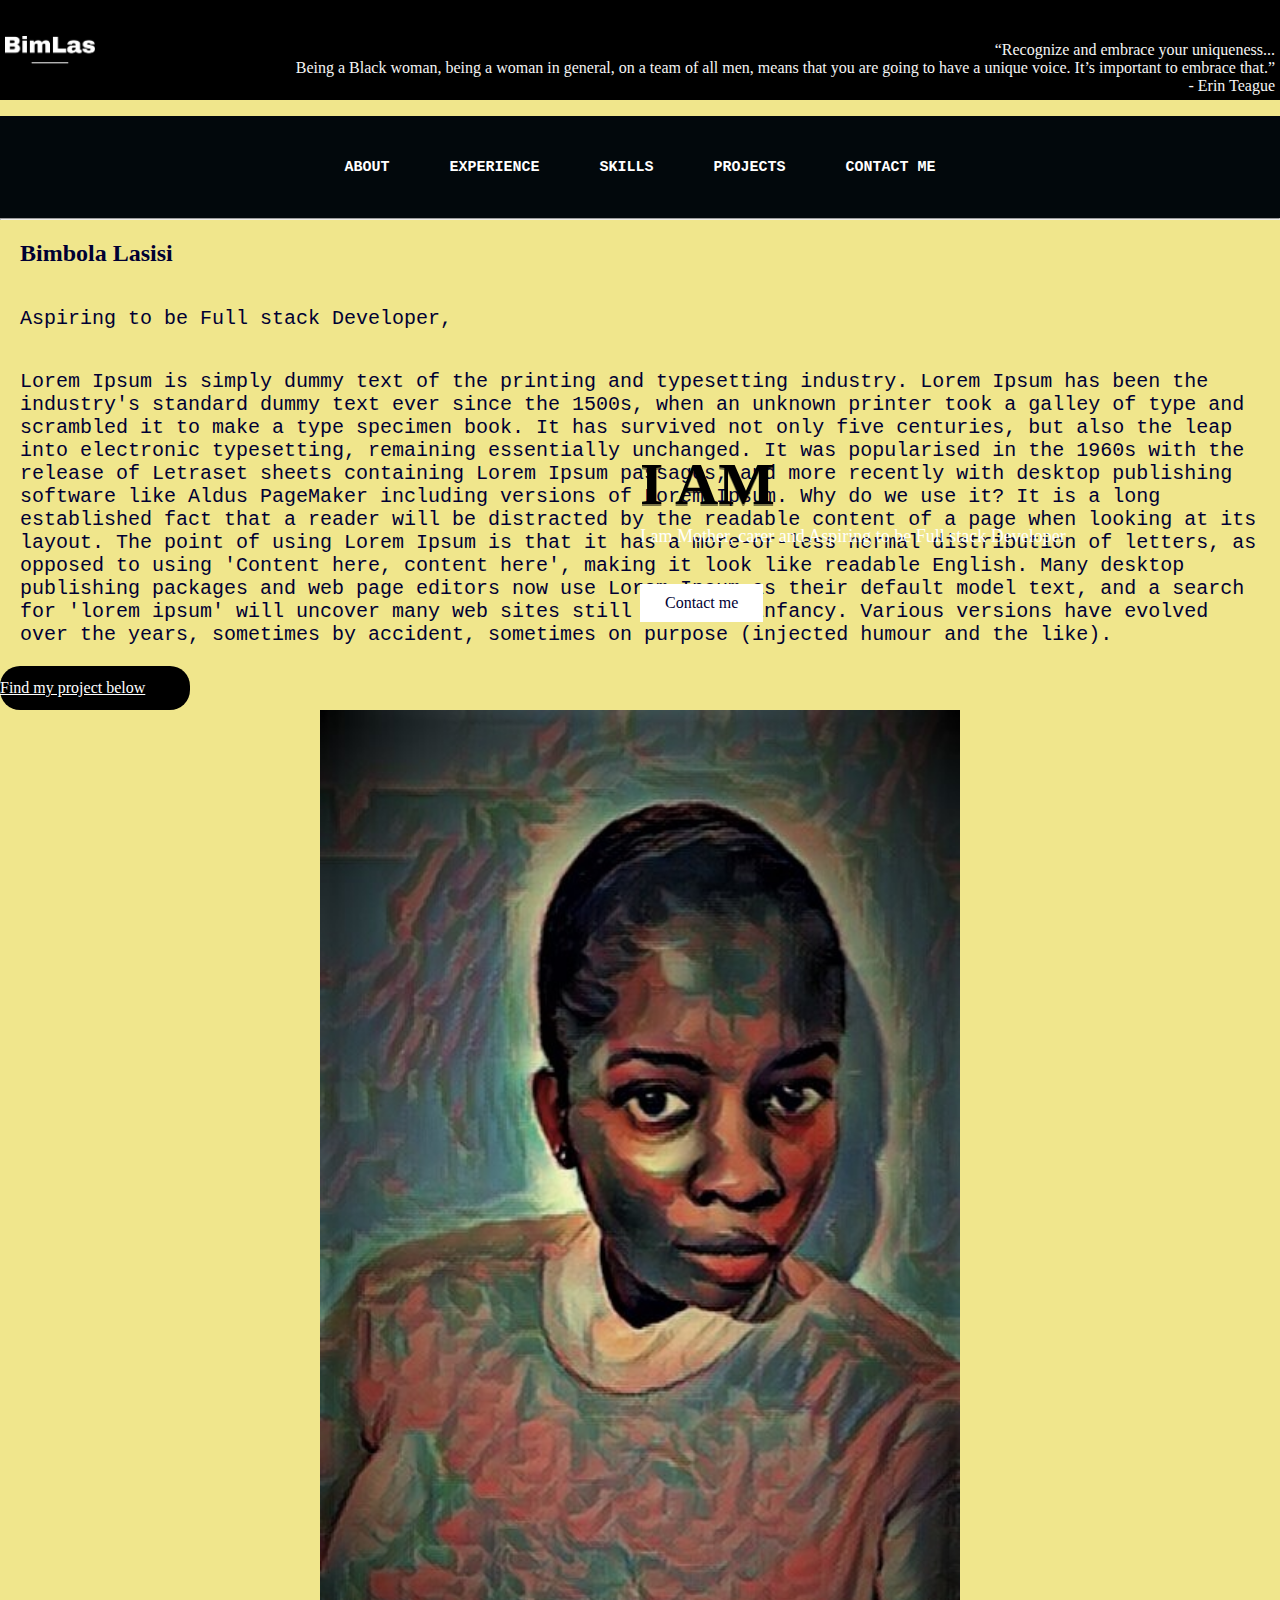
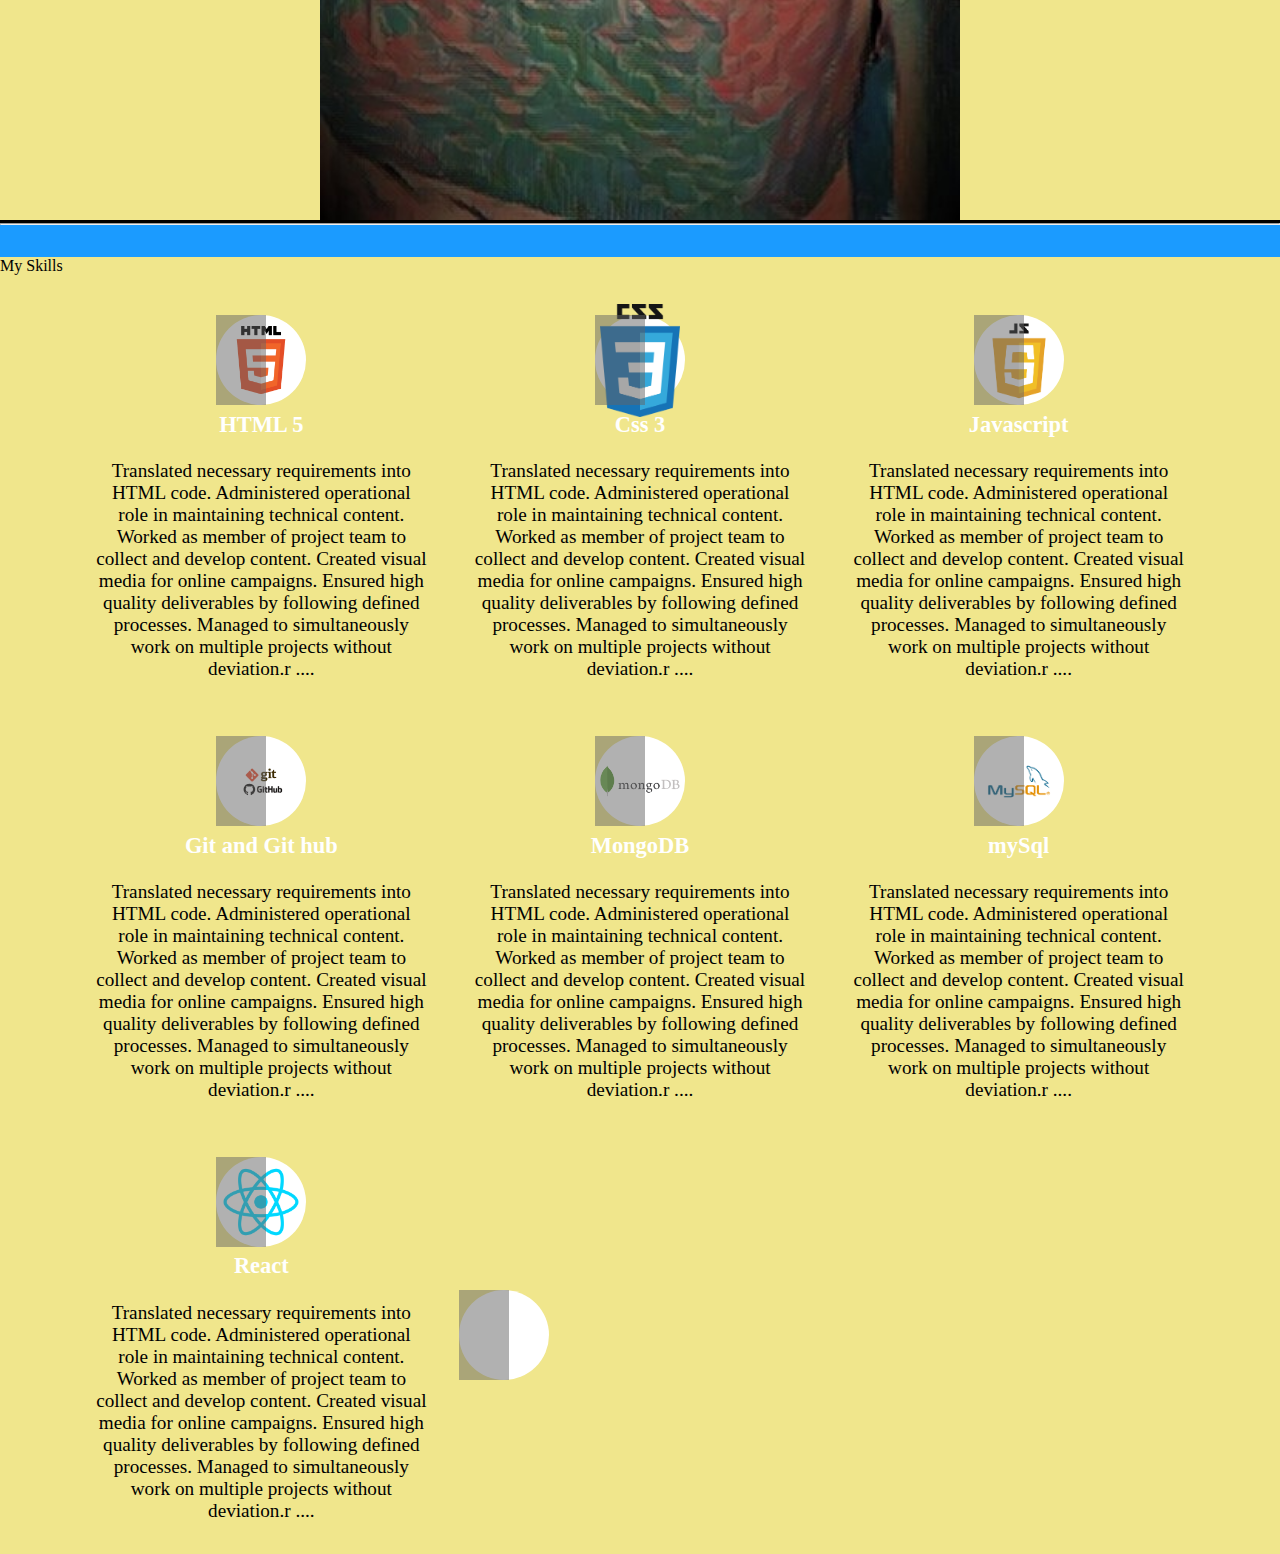
<file: index.html>
<!DOCTYPE html>
<html lang="en">
<head>
    <meta charset="UTF-8">
    <meta http-equiv="X-UA-Compatible" content="IE=edge">
    <meta name="viewport" content="width=device-width, initial-scale=1.0">
    <meta name ="description" content="My personal portfolio website for job">
    <link rel="stylesheet" href="style.css">
    <link rel="shortcut icon" type=".images/X-UA-Compatible" href="./images/logo_small_icon_only.png">
    <title> My Personal Portfolio Website </title>
</head>

<body>

<header>
    <img class="logo" src="images/logo_white_large.png">

    <p> “Recognize and embrace your uniqueness...<br>Being a Black woman, being a woman in general, on a team of all men, means that you are going to have a unique voice. It’s important to embrace that.” <br>- Erin Teague</p>
</header>

<nav>
    <ul>
        <li> <a class="active" href=#about>About </a></li>
        <li> <a href="#experience">Experience</a></li>
        <li> <a href="#skills">Skills</a></li>
        <li> <a href="#project">Projects</a></li>
        <li> <a href="#contact">Contact Me</a></li>

    </ul>
</nav>


<main>
    <section id="intro">
          
     <div class="intro-wrapper">
            <h1>  I AM <span></span></h1>
             <p>I am Mother, carer and Aspiring to be Full stack Developer </p>
    <a href="#contact">Contact me</a>
        </div>
</section>

    <hr>
    <section class="about-intro">
        <img src="images/myeditpic.jpg" alt=" bimbola image">

        <article>
            <h2> Bimbola Lasisi</h2>
            <p>Aspiring to be Full stack Developer, </p>
            <p>Lorem Ipsum is simply dummy text of the printing and typesetting industry. Lorem Ipsum has been the
                industry's standard dummy text ever since the 1500s, when an unknown printer took a galley of type
                and scrambled it to make a type specimen book. It has survived not only five centuries, but also the
                leap into electronic typesetting, remaining essentially unchanged. It was popularised in the 1960s
                with the release of Letraset sheets containing Lorem Ipsum passages, and more recently with desktop
                publishing software like Aldus PageMaker including versions of Lorem Ipsum.

                Why do we use it?
                It is a long established fact that a reader will be distracted by the readable content of a page
                when looking at its layout. The point of using Lorem Ipsum is that it has a more-or-less normal
                distribution of letters, as opposed to using 'Content here, content here', making it look like
                readable English. Many desktop publishing packages and web page editors now use Lorem Ipsum as their
                default model text, and a search for 'lorem ipsum' will uncover many web sites still in their
                infancy. Various versions have evolved over the years, sometimes by accident, sometimes on purpose
                (injected humour and the like).</p>
            <a href="#project" class="portfolio-btn">Find my project below</a>
            </article>

    </section>

<hr>
    <!-- <section id="skills"> -->
    <div class="skill-header"></div>
    <span> My Skills</span>
    </div>

    <!-- adding the container  -->
    <div class="skills-container">
        <div class="skill-box">
            <div class="skill-title">
                <div class="skill-img">
                    <img src="icons/html5 icon.png" class="skills-icons">
                </div>
                <h3>HTML 5</h3>
            </div>
            <p>Translated necessary requirements into HTML code.
                Administered operational role in maintaining technical content.
                Worked as member of project team to collect and develop content.
                Created visual media for online campaigns.
                Ensured high quality deliverables by following defined processes.
                Managed to simultaneously work on multiple projects without deviation.r ....</p>
        </div>

        <div class="skill-box">
            <div class="skill-title">
                <div class="skill-img">
                    <img src="icons/css icon.png" class="skills-icons">
                </div>
                <h3>Css 3</h3>
            </div>
            <p>Translated necessary requirements into HTML code.
                Administered operational role in maintaining technical content.
                Worked as member of project team to collect and develop content.
                Created visual media for online campaigns.
                Ensured high quality deliverables by following defined processes.
                Managed to simultaneously work on multiple projects without deviation.r ....</p>
        </div>

        <div class="skill-box">
            <div class="skill-title">
                <div class="skill-img">
                    <img src="icons/javascript icon.png" class="skills-icons">
                </div>
                <h3>Javascript </h3>
            </div>
            <p>Translated necessary requirements into HTML code.
                Administered operational role in maintaining technical content.
                Worked as member of project team to collect and develop content.
                Created visual media for online campaigns.
                Ensured high quality deliverables by following defined processes.
                Managed to simultaneously work on multiple projects without deviation.r ....</p>
        </div>

        <div class="skill-box">
            <div class="skill-title">
                <div class="skill-img">
                    <img src="icons/git and git hub icon.png" class="skills-icons">
                </div>
                <h3>Git and Git hub </h3>
            </div>
            <p>Translated necessary requirements into HTML code.
                Administered operational role in maintaining technical content.
                Worked as member of project team to collect and develop content.
                Created visual media for online campaigns.
                Ensured high quality deliverables by following defined processes.
                Managed to simultaneously work on multiple projects without deviation.r ....</p>
        </div>

        <div class="skill-box">
            <div class="skill-title">
                <div class="skill-img">
                    <img src="icons/Mondodb icon.png" class="skills-icons">
                </div>
                <h3>MongoDB </h3>
            </div>
            <p>Translated necessary requirements into HTML code.
                Administered operational role in maintaining technical content.
                Worked as member of project team to collect and develop content.
                Created visual media for online campaigns.
                Ensured high quality deliverables by following defined processes.
                Managed to simultaneously work on multiple projects without deviation.r ....</p>
        </div>

        <div class="skill-box">
            <div class="skill-title">
                <div class="skill-img">
                    <img src="icons/mysql icon.png" class="skills-icons">
                </div>
                <h3>mySql </h3>
            </div>
            <p>Translated necessary requirements into HTML code.
                Administered operational role in maintaining technical content.
                Worked as member of project team to collect and develop content.
                Created visual media for online campaigns.
                Ensured high quality deliverables by following defined processes.
                Managed to simultaneously work on multiple projects without deviation.r ....</p>
        </div>

        <div class="skill-box">
            <div class="skill-title">
                <div class="skill-img">
                    <img src="icons/react.icon.png" class="skills-icons">
                </div>
                <h3>React </h3>
            </div>
            <p>Translated necessary requirements into HTML code.
                Administered operational role in maintaining technical content.
                Worked as member of project team to collect and develop content.
                Created visual media for online campaigns.
                Ensured high quality deliverables by following defined processes.
                Managed to simultaneously work on multiple projects without deviation.r ....</p>
        </div>

        <div class="skill-img">

        </div>
        </section>
</main>
        <!-- <section class="about">
            <h1> About Me</h1>
            <p> Hello i am Bimbola Lasisi </p>
            <p> Aspiring to be Full stack Developer</p>
            <p>find my project below <p>
            </section>

            
        


         <section class="Experience">
            <h1> My Experience</h1>
              <ul>
                  <li> Teaching  Assitant </li>
                  <li> Customer Service </li>
              </ul>
            </section>

         <section class="projects">
            <h1> My Project </h1>
             </section>

             <section class="Education">
                <h1> My Education level</h1>
                <ul>
                    <li> BA special need with Psychology  </li>
                </ul>
              
            </section>

            <section class="Hobbies">
                <h1> My Hobbiles</h1>
              <ul>
                  <li> Photgraphy </li>
                  <li> Cooking/baking </li>
                  <li> </li>
              </ul>
            </section>
        

            <section class="contact">
                <h1> contact me </h1>
              <ul>
                  <li> <a href="#" class="fa fa-facebook"></a> </li>
                   <li> <a href="#" class="fa fa-twitter"></a> </li>
              </ul>
        
            </section>

        <section class="footer">

            </footer> -->

</main>

</html>
</file>
<file: style.css>
*{
  box-sizing: border-box;
  padding: 0;
  margin: 0;
}

@import url("https://fonts.googleapis.com/css2?family=Poppins:wght@300;400;500;700;800&display=swap");

body {
  background-color:khaki;
  font-family: "poppins";
 scroll-behavior: smooth;
 font-family: poppins;
 font-weight: lighter;
}

header{
  background-color:black;
  display: flex;
  justify-content: space-between;
  align-items: center;
  border: 1px solid;
  width: 100vw;
  height: 100px;
  z-index: 999;
  text-align: right;
  padding: 4px;
}

header p{
  align-self: flex-end;
  font-family: "poppins";
  color:#fff
}

header  p:first-of-type { 
  font-size: 1rem;
  color:whitesmoke;
  font-family:"poppins";
  
 }


.logo{
  width: 90px;
  }

.nav {
    display: none;
    

}


nav ul{
list-style-type: none;
  justify-content: center;    
  align-items: center;
  top: 0;
    display: flex;
    margin:0; 
    margin-top: 1em;
    padding: 0;
    line-height: 22px;
    background-color: #02080c;
}

nav ul li {
  font-family: 'Courier New', Courier, monospace;
  font-size: 1.1rem;
  font-weight: bold;
    display: inline-block;
    line-height: 100px;
    margin: 0 5px;
}

nav ul li a{
color: white;
font-size: 15px;
text-transform: uppercase;
transition: all .5s ease;
padding: 8px 25px;
border-radius: 3px;
text-decoration: none;

}

 nav ul li a:hover{
    background: white;
    color: black;
    box-shadow: 0 0 10px white;
    transition : 5s;
}
.intro{
  background-image: url('images/bgimage.jpg') no-repeat center center/cover;
  

}

.intro-wrapper{
  position: absolute;
top:50%;
left: 50%;
transform: translate(-50, -50%);
}

.intro-wrapper h1{
  padding: 0;
  margin: 0;
  color:black;
  text-shadow: 0 2px 0 rgba(0,0,0, 0.5);
  font-size: 60px;
}

.intro-wrapper p{
  color: #fff;
  font-size: 18px;
  margin: 0;
  line-height: 35px;

}

.intro-wrapper a{
  background: #fff;
color:#000033;
text-decoration: none;
  padding: 10px 25px;  
display: inline-block;
margin-top: 30px;
}

span::before{
  content: ' ';
  animation: animate infinite 8s;
}

@keyframes animate{
  0%{
    content: "Bimbola Lasisi";
  }
  20%{
    content: 'Aspring to be Full stack developer';
  }
  40%{
    content: 'Freelancer';
  }
  60%{
    content: 'Cook';
  }
}
/* .home{
display: flex;
flex-direction: column;
background-color: rgba(0, 0,0,0.5);
height: 840px;
justify-content: center;
align-items: center;
}

#home::after{
  content: "";
  position: absolute;
  top: 0;
  right:0;
  background: url('images/bgimage.jpg') no-repeat center center/cover;
  height: 500px;
  width: 100%;
  z-index: -1;
  opacity: .8;

} */

.main{
margin: auto;
width: 90vw;
}

.headings{
font-family: 'Courier New', Courier, monospace;
font-size: 3rem;
text-align:center ;
margin: 40px 0px;
}

/* .bgimage
    padding-top: 50px;
    /* background:url("https://i.picsum.photos/id/893/1800/800.jpg?hmac=0-6WQf0MGoZ28EzY506mGuMxLkc5FSVEjmwFR0XQPUk") no-repeat center center fixed; */
    /* background-image: url("images/myeditpic.jfif") no-repeat center center fixed;

    background-size: cover;
    height: 100px; */


/* .profile-img{
    width:100%;
    height: 100%;

}
.profile-img img{
    object-fit: contain;
    /* width:500px;
    height: 500px;
    border-radius: 50%; */
    /* position: auto;
  width: 400px;
  height: 400px;
  overflow: hidden;
  border-radius: 50%;

} */ 

/* .content{
width: 90%;
display: flex;
justify-content: space-around;
align-items: center;
position: absolute;
left: 50%;
top: 50%;
/* need to work on the transform position */
/* transform: translate(-50%, -50%); */

.about-intro{
display: grid;
border-bottom: 3px solid;
grid-template-columns: 1fr;
align-items: center;
justify-items: center;
}

.about-intro article{
grid-row: 1/2;
color: #000033;
}

.about-intro img{
  width: 50vw;
  margin:auto;
}
.about-intro h2{
padding: 20px;
}
.about-intro p{
font-size: 20px;
padding: 20px;
font-family: 'Courier New', Courier, monospace;
font-weight: lighten;
}
/* .about-me{
width: 400px;

}

.about-me h1{
    font-size: 3.5rem;
    color: #1c3548;
    margin: 0px 0px 10px 0px;
    line-height: 60px;
    }

    .about-me p{
        color: #747474;
    } */

    .portfolio-btn{
     width:190px;
     height: 44px;
     display:flex;
     justify-content: content;
     align-items: center;
     background-color:black;
     color: #ffffff;
     border-radius: 20px;
     box-shadow: 4px 10px 30px rgba(red, green, blue, alpha)
    }

.skills{
     padding-top: 20px;

}
  .skill-header{
      text-align: center;
      color: #008200;
      padding:1rem;
      position:relative;
      background: #1b9bff;
  }

  .skills-container{
    display: grid;
    grid-template-columns: repeat(3, 1fr);
    justify-content: center;
    align-items: center;
    text-align: center;
    grid-gap: 1rem;
    padding: 1rem 80px;
    font-size: 1.2rem;
  }

  .skills-icons{
width: 80px;

  } 
  .skill-img{
    width: 90px;
    height:90px;
    position: relative;
    border-radius:45px;
    background-color: #ffffff;
    display:flex;
    justify-content: center;
    align-items: center;
  }
  .skill-img:after {
    content:'';
    position: absolute;
    top: 0;
    left: 0;
    width:50px;
    height:90px;
    background: rgba(100,100,100, 0.5);

  }



  .skill-box{
   padding: 1rem;
   color: black;
   cursor: pointer;
  }

  .skill-title {
   display: flex;
   flex-direction: column;
   align-items:center;
   padding: 0.5rem;
   margin-bottom: 0.5rem;
 position: relative;
  }

  .skill-title h3 {
      color: #fff; 
      /* work of the title header section */
      margin: 0.4rem;
  }

  .skill-title:after {
    content:'';
    position: absolute;
    bottom: 0;
    right: 50%;
    width:35px;
    border-radius: 2px 0 0 2px;
    background: rgba(100,100,100, 0.5);

  }



@media only screen and (max-width: 400px) {
    /* For mobile phones: */
    ul{
       position: fixed;
    width:100%;
    height: 100vh;
    background:#813772 ;
    top:80px;
    left:-100%;
    text-align: center;

    }
    nav ul li{
        display: block;
    }
    nav ul li a{
      font-size: 20px;

    }
    a:hover, a.active{
        background-color: none;
        color: #0082
    }
}
</file>
